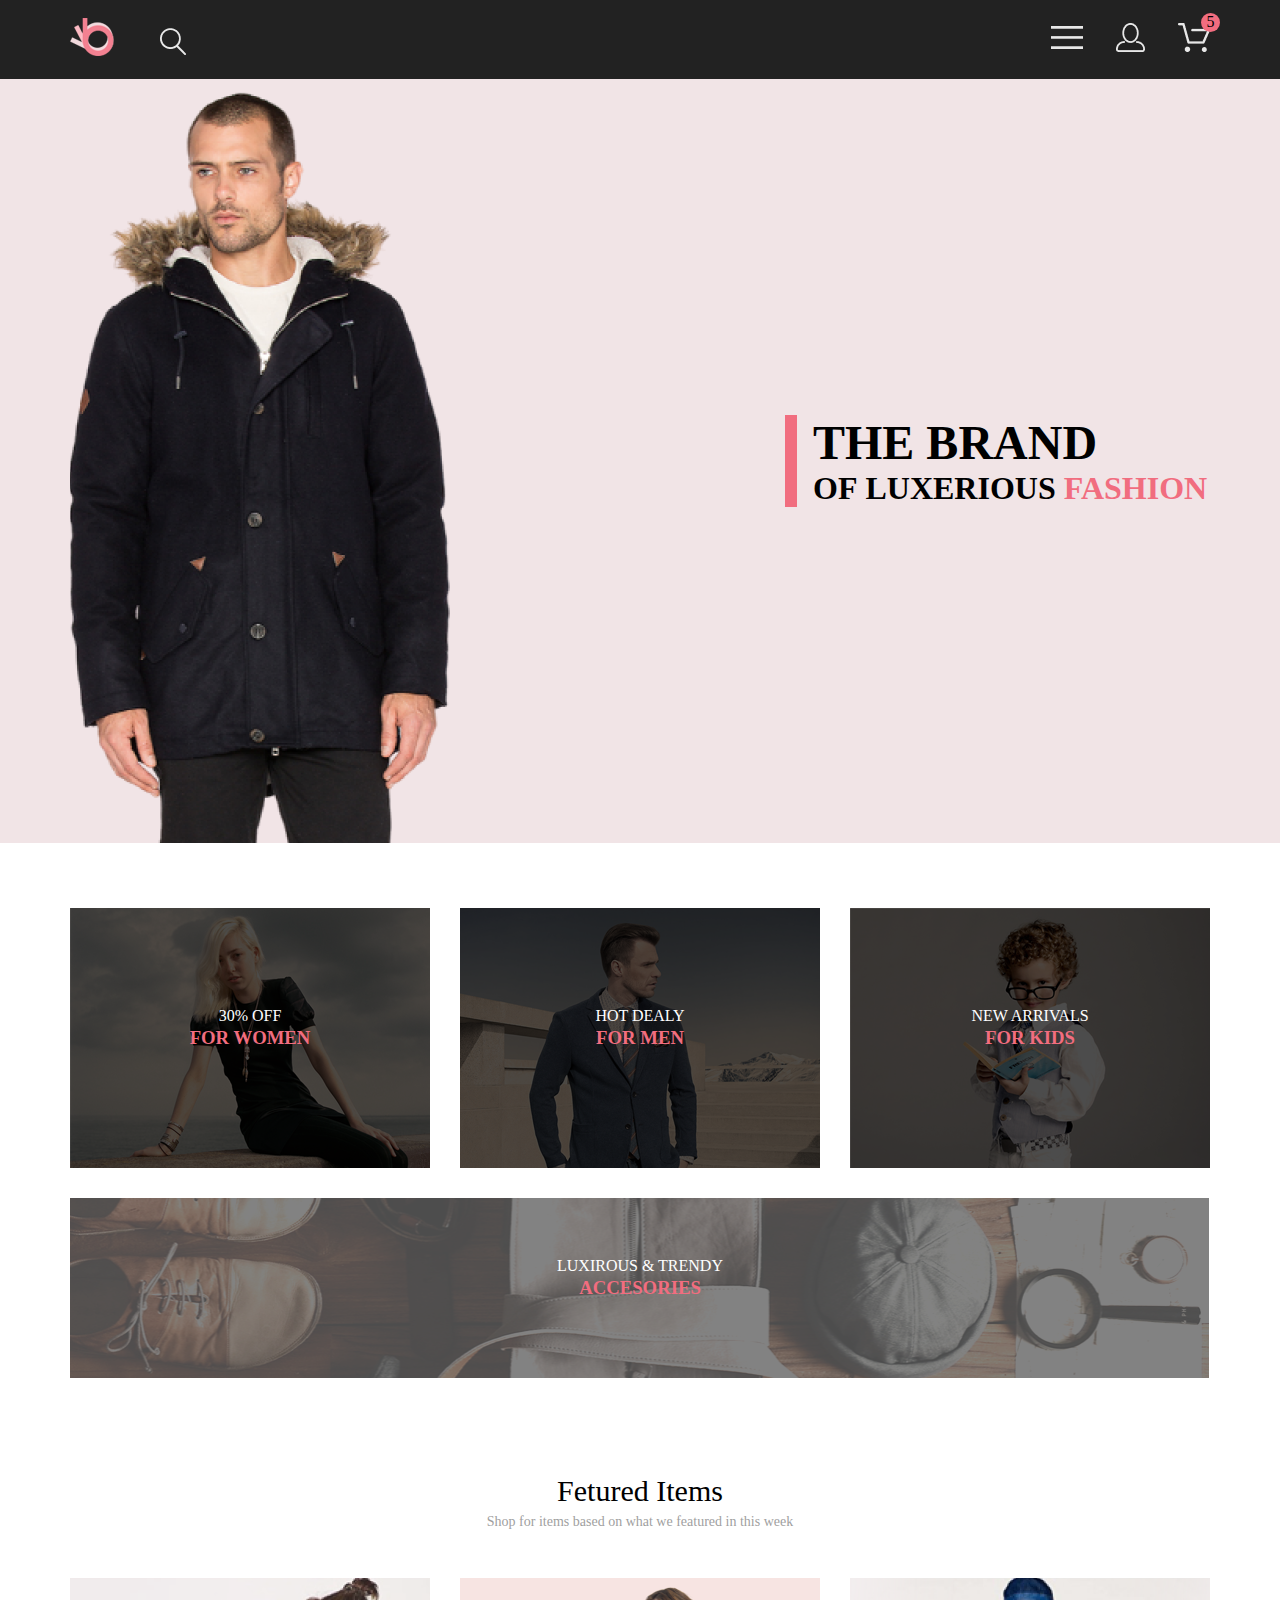
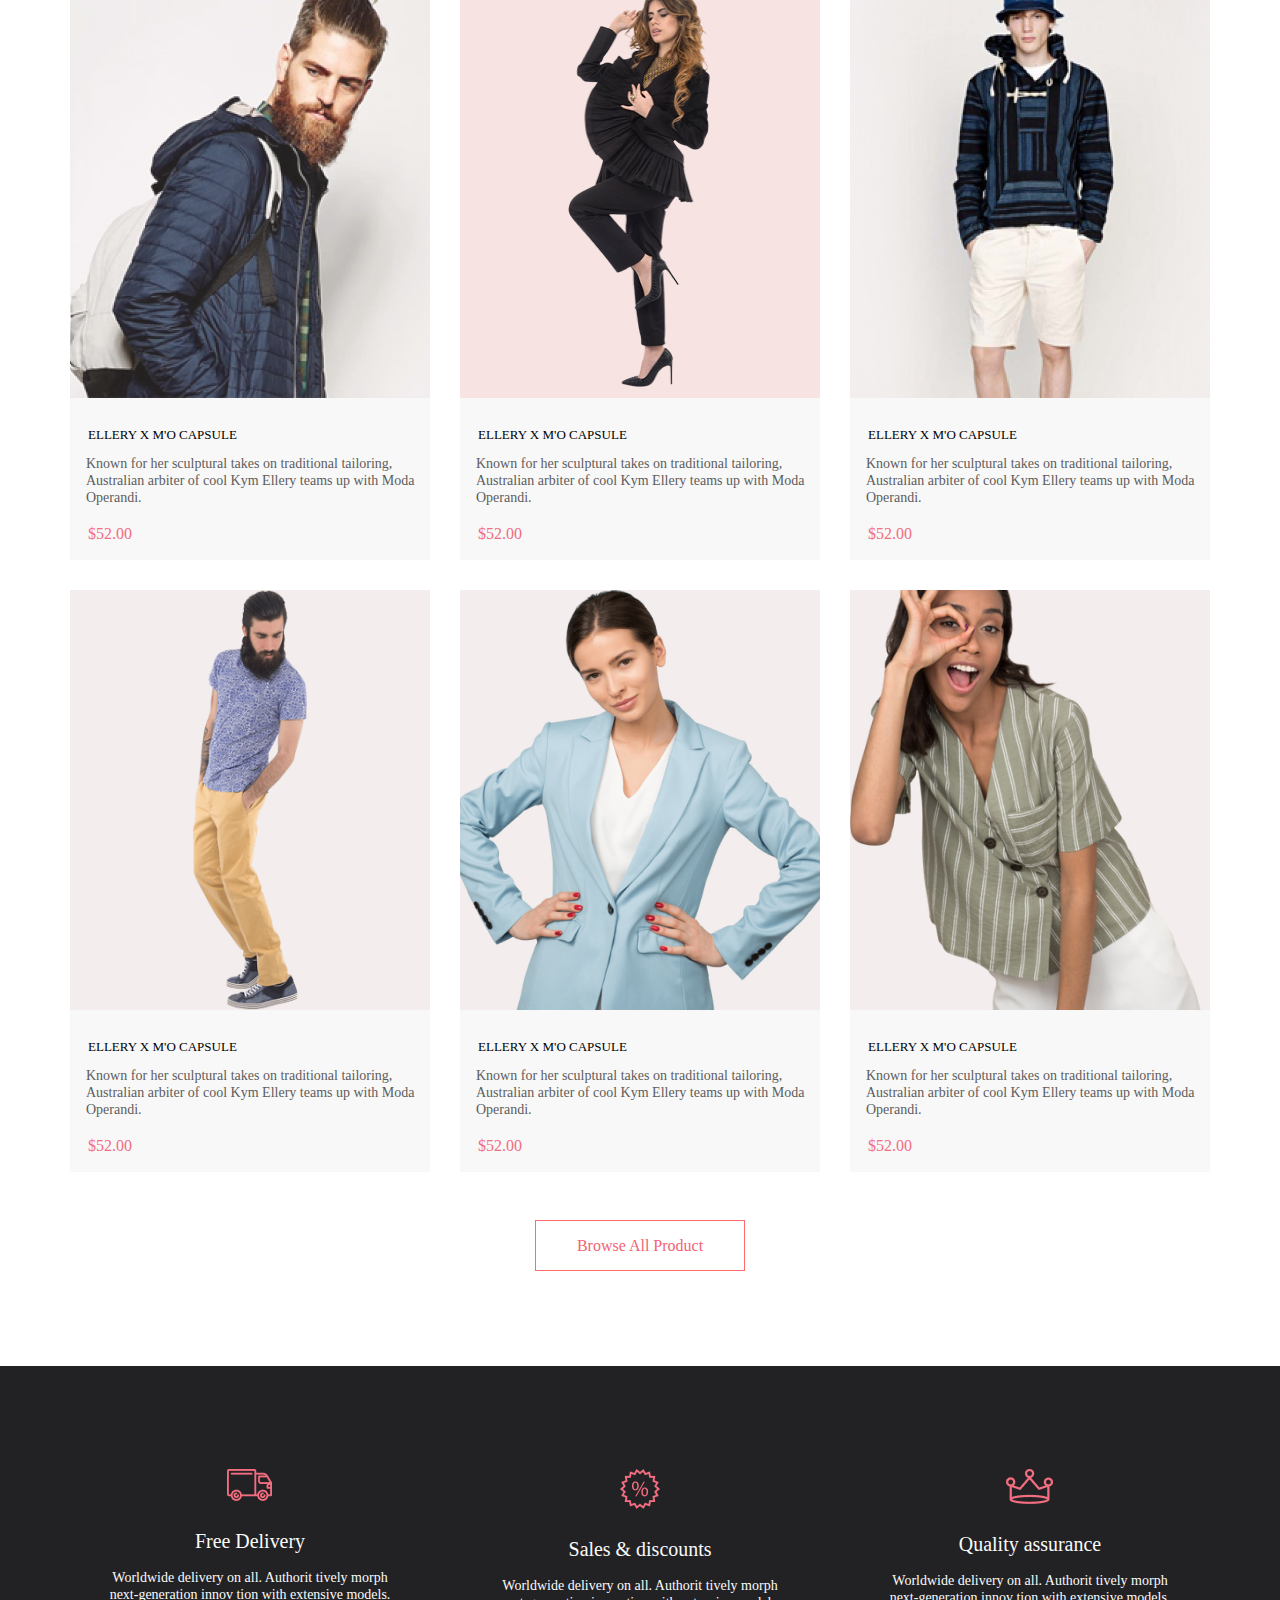
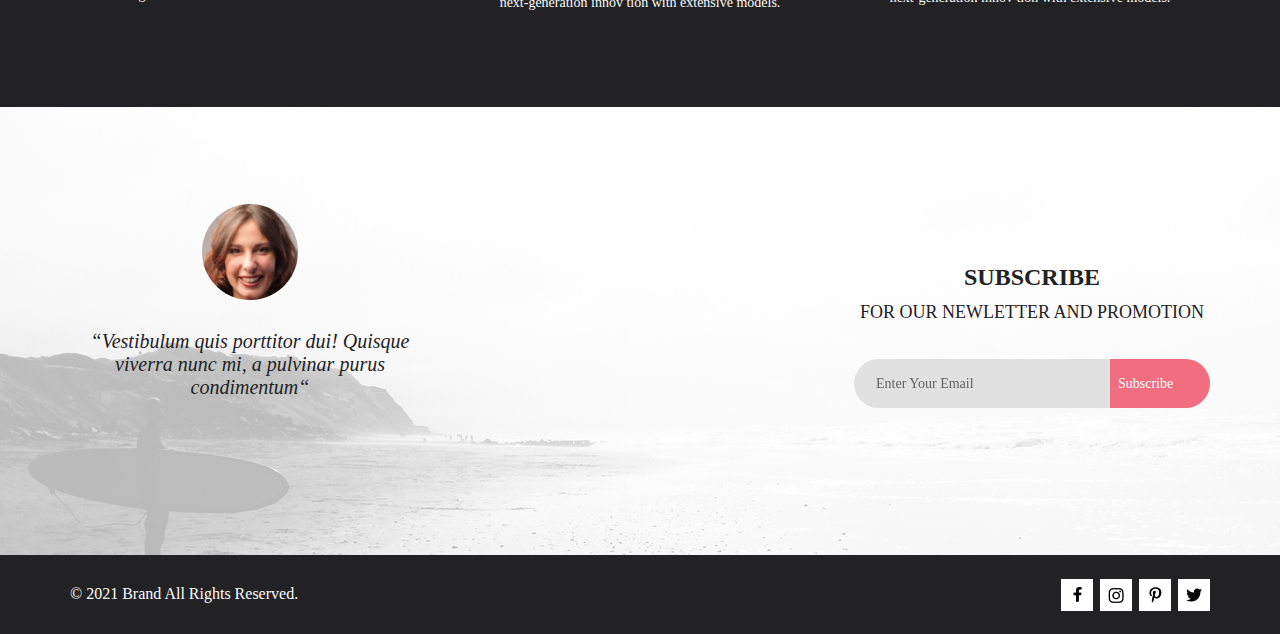
<file: index.html>
<!DOCTYPE html>
<html lang="en">

<head>
    <meta charset="UTF-8">
    <meta http-equiv="X-UA-Compatible" content="IE=edge">
    <meta name="viewport" content="width=device-width, initial-scale=1.0">
    <link rel="stylesheet" href="css/style.css">
    <title>Document</title>
</head>

<body>
    <div class="header">
        <div class="container header__wrap">
            <div class="header__left">
                <a class="header__logo" href="#">
                    <img src="img/logo.png" alt="logo">
                </a>
                <a href="#">
                    <img src="img/find.png" alt="find">
                </a>
            </div>
            <div class="header__right">
                <div class="header__item">
                    <img src="img/menu-header.png" alt="menu">
                </div>
                <div class="header__item">
                    <img src="img/profile.png" alt="profile">
                </div>
                <div class="header__item last__header__item">
                    <img src="img/cart.png" alt="basket">
                    <span class="header__count">5</span>
                </div>
            </div>
        </div>
    </div>
    <div class="intro">
        <div class="container intro__wrap">
            <div class="intro__text">
                <h1><span class="text__1">THE BRAND</span> <span class="text__2">OF&nbsp;LUXERIOUS</span> <span
                        class="text__3">FASHION</span></h1>
            </div>
        </div>
        <div class="test">
            <div class="container test__wrap">
                <div class="test__wrap__top">
                    <div class="test__card1">

                        <img class="card__img" src="img/for-women.png" alt="foto">
                        <p class="test__white">30% OFF</p>
                        <a class="card__link" href="#">
                            <h3>FOR WOMEN</h3>
                        </a>
                    </div>
                    <div class="test__card2">

                        <img class="card__img" src="img/for-men.png" alt="foto">
                        <p class="test__white">HOT DEALY</p>
                        <a class="card__link" href="#">
                            <h3>FOR MEN</h3>
                        </a>
                    </div>
                    <div class="test__card3">
                        <img class="card__img" src="img/for-kids.png" alt="foto">
                        <p class="test__white">NEW ARRIVALS</p>
                        <a class="card__link" href="#">
                            <h3>FOR KIDS</h3>
                        </a>
                    </div>
                </div>


                <div class="test__card4">

                    <img class="card__img" src="img/accesories.png" alt="foto">
                    <p class="test__white">LUXIROUS & TRENDY</p>
                    <a class="card__link" href="#">
                        <h3>ACCESORIES</h3>
                    </a>
                </div>

                <h2 class="next2">Fetured Items</h2>
                <p class="next2__text">Shop for items based on what we featured in this week</p>
                <div class="catalog__preview1">

                    <div class="card__preview">
                        <img src="img/foto11.png" alt="card foto">
                        <a href="#">
                            <h3 class="card__preview__header">ELLERY X M'O CAPSULE</h3>
                        </a>
                        <p class="card__preview__text">Known for her sculptural takes on traditional tailoring,
                            Australian arbiter of cool Kym
                            Ellery teams up with Moda Operandi.</p>
                        <p class="card__preview__cost">$52.00</p>
                    </div>


                    <div class="card__preview">
                        <img src="img/foto12.png" alt="card foto">
                        <a href="#">
                            <h3 class="card__preview__header">ELLERY X M'O CAPSULE</h3>
                        </a>
                        <p class="card__preview__text">Known for her sculptural takes on traditional tailoring,
                            Australian arbiter of cool Kym
                            Ellery teams up with Moda Operandi.</p>
                        <p class="card__preview__cost">$52.00</p>
                    </div>


                    <div class="card__preview">
                        <img src="img/foto13.png" alt="card foto">
                        <a href="#">
                            <h3 class="card__preview__header">ELLERY X M'O CAPSULE</h3>
                        </a>
                        <p class="card__preview__text">Known for her sculptural takes on traditional tailoring,
                            Australian arbiter of cool Kym
                            Ellery teams up with Moda Operandi.</p>
                        <p class="card__preview__cost">$52.00</p>
                    </div>


                </div>
                <div class="catalog__preview2">

                    <div class="card__preview">
                        <img src="img/foto14.png" alt="card foto">
                        <a href="#">
                            <h3 class="card__preview__header">ELLERY X M'O CAPSULE</h3>
                        </a>
                        <p class="card__preview__text">Known for her sculptural takes on traditional tailoring,
                            Australian arbiter of cool Kym
                            Ellery teams up with Moda Operandi.</p>
                        <p class="card__preview__cost">$52.00</p>
                    </div>


                    <div class="card__preview">
                        <img src="img/foto15.png" alt="card foto">
                        <a href="#">
                            <h3 class="card__preview__header">ELLERY X M'O CAPSULE</h3>
                        </a>
                        <p class="card__preview__text">Known for her sculptural takes on traditional tailoring,
                            Australian arbiter of cool Kym
                            Ellery teams up with Moda Operandi.</p>
                        <p class="card__preview__cost">$52.00</p>
                    </div>


                    <div class="card__preview">
                        <img src="img/foto16.png" alt="card foto">
                        <a href="#">
                            <h3 class="card__preview__header">ELLERY X M'O CAPSULE</h3>
                        </a>
                        <p class="card__preview__text">Known for her sculptural takes on traditional tailoring,
                            Australian arbiter of cool Kym
                            Ellery teams up with Moda Operandi.</p>
                        <p class="card__preview__cost">$52.00</p>
                    </div>
                </div>
                <a href="#" class="main_button">Browse All Product</a>
            </div>
        </div>
        <div class="advantages">
            <div class="container advantages__wrap">
                <div class="advantage123">
                    <img src="img/delivery.png" alt="free delivery">
                    <h4 class="advantage__header">Free Delivery</h4>
                    <p class="advantage__text">Worldwide delivery on all. Authorit tively morph next-generation innov
                        tion with extensive
                        models.</p>
                </div>
                <div class="advantage123">
                    <img src="img/sales.png" alt="discounts">
                    <h4 class="advantage__header">Sales & discounts</h4>
                    <p class="advantage__text">Worldwide delivery on all. Authorit tively morph next-generation innov
                        tion with extensive
                        models.</p>
                </div>
                <div class="advantage123">
                    <img src="img/quality.png" alt="best quality">
                    <h4 class="advantage__header">Quality assurance</h4>
                    <p class="advantage__text">Worldwide delivery on all. Authorit tively morph next-generation innov
                        tion with extensive
                        models.</p>
                </div>

            </div>
        </div>
        <div class="subscribe">
            <div class="container subscribe__wrap">
                <div class="subscribe__info">
                    <img src="img/Intersect.png" alt="our foto">
                    <p class="subscribe__text1">“Vestibulum quis porttitor dui! Quisque viverra nunc mi, a pulvinar
                        purus
                        condimentum“</p>
                </div>
                <div class="subscribe__field">
                    <h4 class="subscribe__header">SUBSCRIBE</h4>
                    <p class="subscribe__text2">FOR OUR NEWLETTER AND PROMOTION</p>
                    <div class="field__subscribe">
                        <div class="mail__subscribe">
                            <span class="field__text">Enter Your Email</span>
                        </div>
                        <div class="push__subscribe">
                            <span class="field__push">Subscribe</span>
                        </div>
                    </div>
                </div>
            </div>

        </div>
        <div class="footer">
            <div class="container footer__wrap">
                <div class="footer__left">© 2021 Brand All Rights Reserved.</div>
                <div class="footer__right">
                    <a href="#">
                        <div class="facebook">

                        </div>
                    </a>

                    <a href="#">
                        <div class="insta">

                        </div>
                    </a>
                    <a href="">
                        <div class="pinterest">

                        </div>
                    </a>
                    <a href="">
                        <div class="twitter">

                        </div>
                    </a>
                </div>

            </div>
        </div>
    </div>

</body>

</html>
</file>
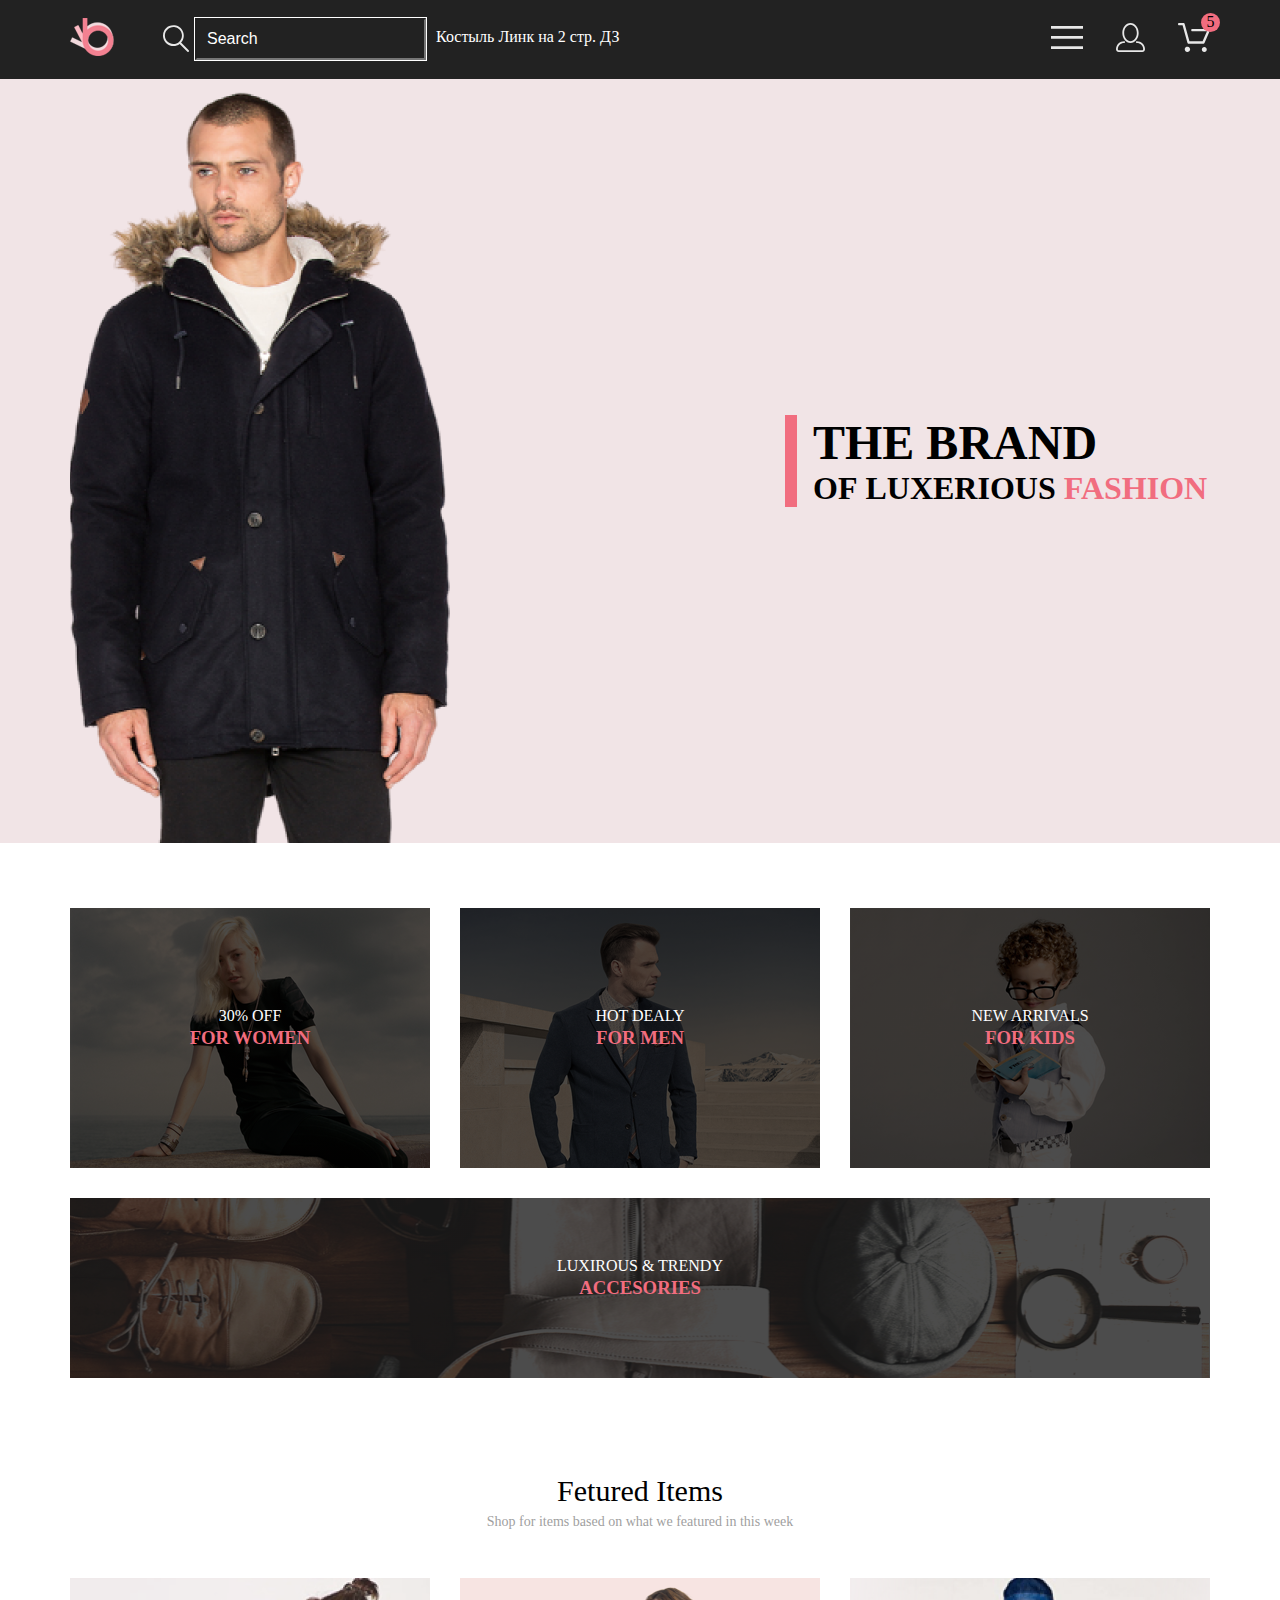
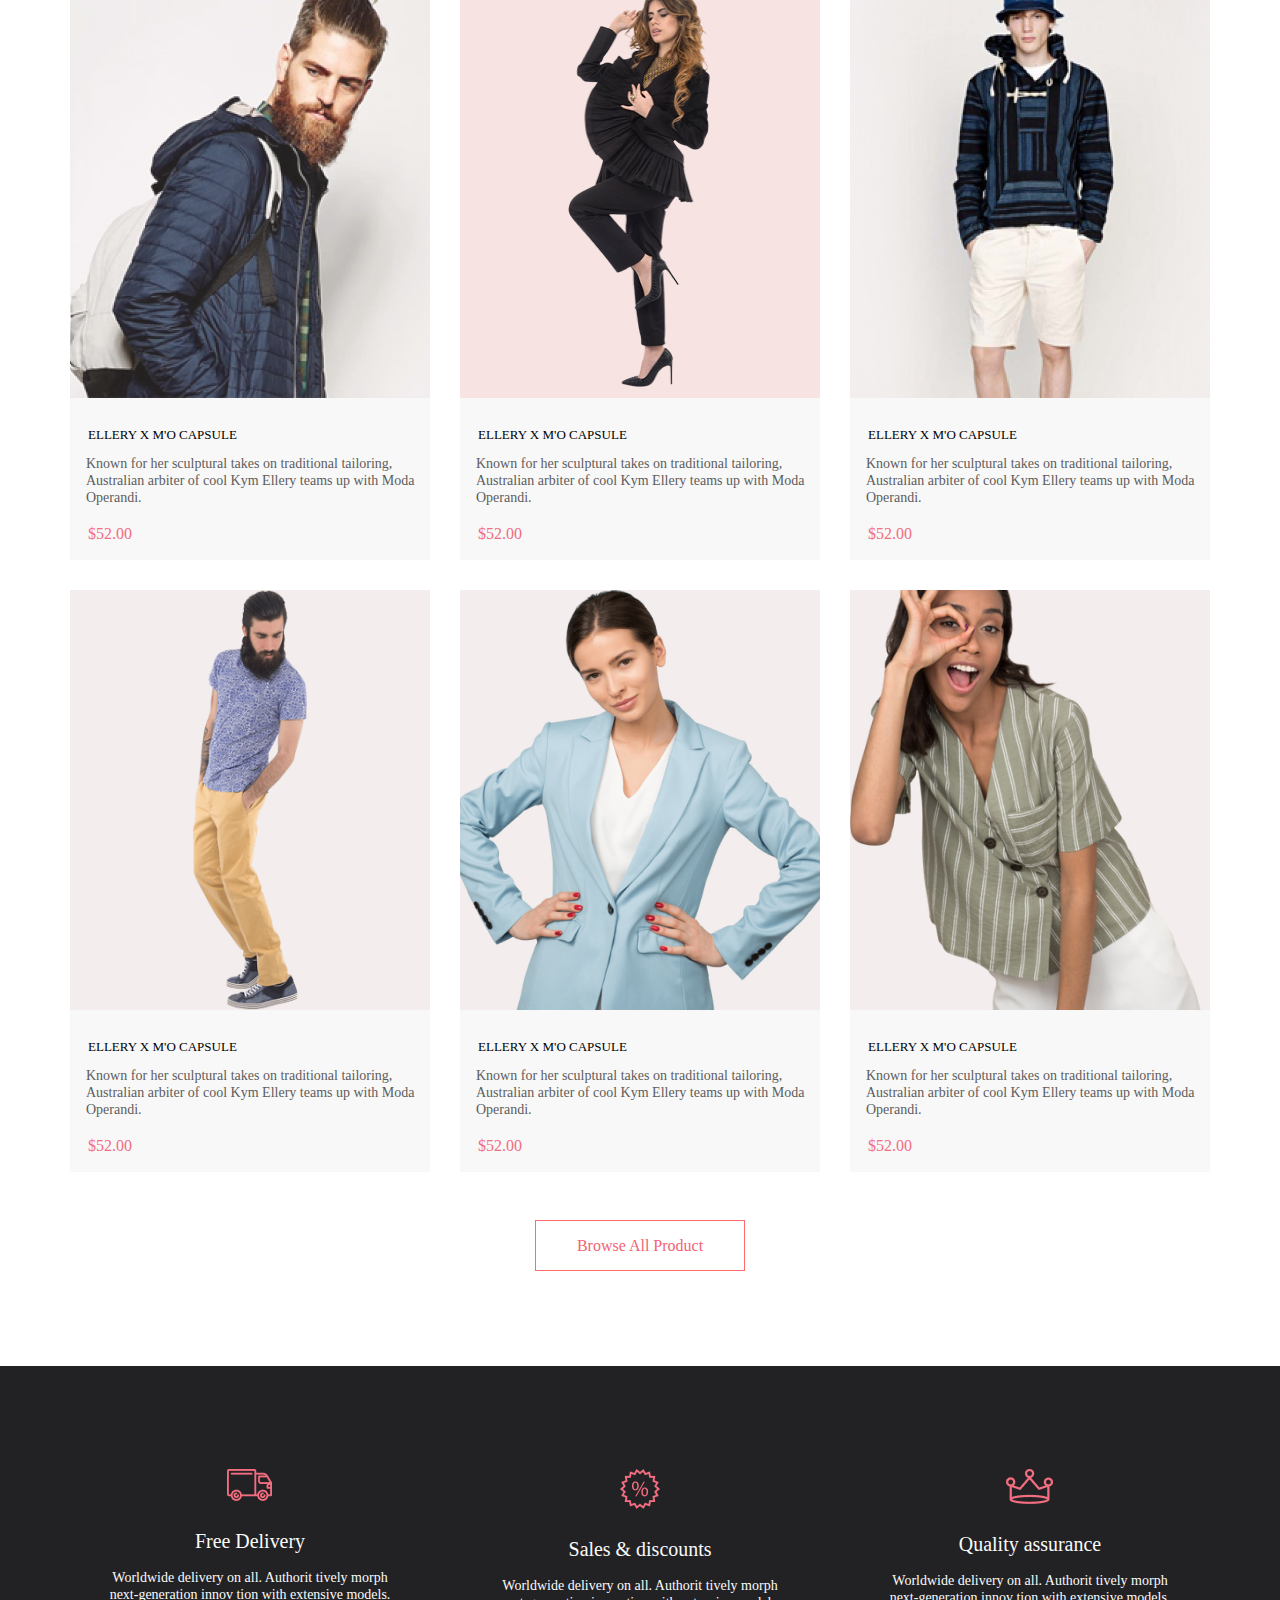
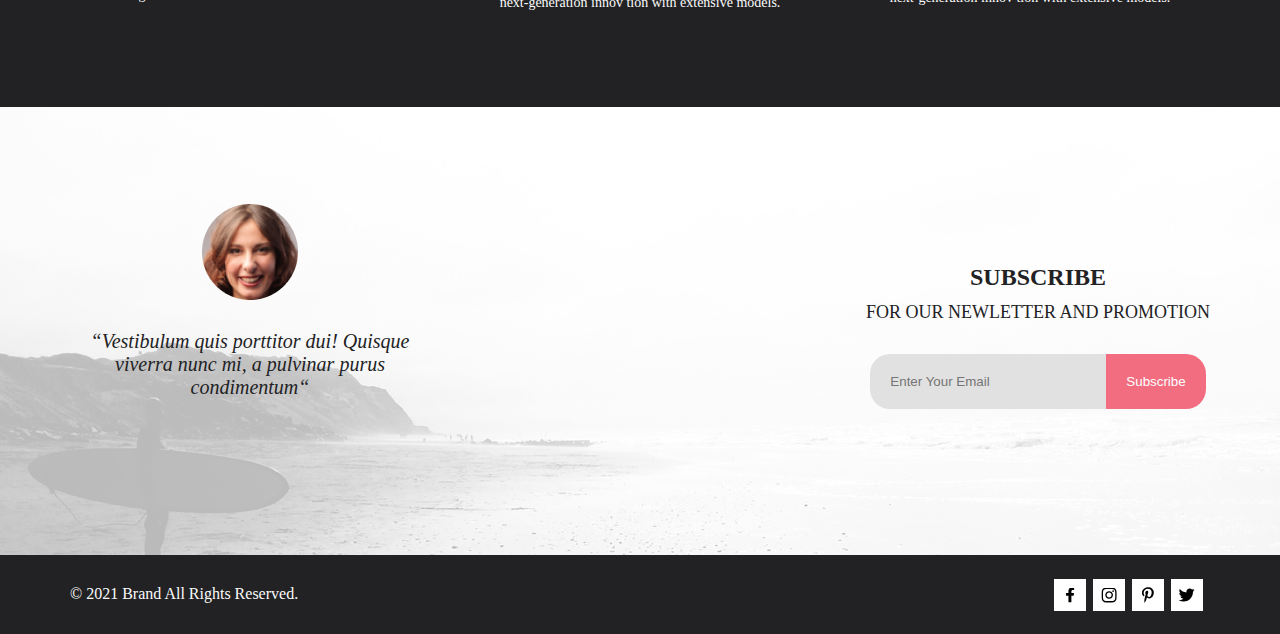
<file: Lesson-2/index.html>
<!DOCTYPE html>
<html lang="en">

<head>
    <meta charset="UTF-8">
    <meta http-equiv="X-UA-Compatible" content="IE=edge">
    <meta name="viewport" content="width=device-width, initial-scale=1.0">
    <link rel="stylesheet" href="css/style.css">
    <title>THE BRAND OF LUXERIOUS FASHION</title>
</head>

<body>
    <header class="header">
        <div class="container header__wrap">
            <div class="header__left">
                <a class="header__logo" href="index.html">
                    <img src="img/logo.png" alt="logo">
                </a>

                <form action="#" class="search">
                    <input type="submit" value="" class="search-btn">
                    <input placeholder="Search" type="search" class="search-field">
                </form>

                <a class="costyl" href="catalog.html" title="MEN / NEW ARRIVALS">Костыль Линк на 2 стр. ДЗ</a>


            </div>
            <div class="header__right">
                <div class="header__item">
                    <img src="img/menu-header.svg" alt="menu">
                </div>
                <div class="header__item">
                    <img src="img/profile.svg" alt="profile">
                </div>
                <div class="header__item last__header__item">
                    <img src="img/cart.svg" alt="basket">
                    <span class="header__count">5</span>
                </div>
            </div>
        </div>
    </header>
    <main class="intro">
        <div class="ground">
            <div class="container intro__wrap">
                <div class="intro__text">
                    <h1><span class="text__1">THE BRAND</span> <span class="text__2">OF&nbsp;LUXERIOUS</span> <span
                            class="text__3">FASHION</span></h1>
                </div>
            </div>
        </div>
        <div class="test">
            <div class="container test__wrap">
                <div class="test__wrap__top">
                    <div class="test__card1">


                        <p class="test__white">30% OFF</p>
                        <a class="card__link" href="#">
                            <h3>FOR WOMEN</h3>
                        </a>
                    </div>
                    <div class="test__card2">


                        <p class="test__white">HOT DEALY</p>
                        <a class="card__link" href="#">
                            <h3>FOR MEN</h3>
                        </a>
                    </div>
                    <div class="test__card3">

                        <p class="test__white">NEW ARRIVALS</p>
                        <a class="card__link" href="#">
                            <h3>FOR KIDS</h3>
                        </a>
                    </div>
                </div>


                <div class="test__card4">


                    <p class="test__white">LUXIROUS & TRENDY</p>
                    <a class="card__link" href="#">
                        <h3>ACCESORIES</h3>
                    </a>
                </div>

                <h2 class="next2">Fetured Items</h2>
                <p class="next2__text">Shop for items based on what we featured in this week</p>
                <div class="catalog__preview1">

                    <article class="card__preview">
                        <img src="img/foto11.png" alt="card foto">
                        <a href="#">
                            <h3 class="card__preview__header">ELLERY X M'O CAPSULE</h3>
                        </a>
                        <p class="card__preview__text">Known for her sculptural takes on traditional tailoring,
                            Australian arbiter of cool Kym
                            Ellery teams up with Moda Operandi.</p>
                        <p class="card__preview__cost">$52.00</p>
                    </article>


                    <article class="card__preview">
                        <img src="img/foto12.png" alt="card foto">
                        <a href="#">
                            <h3 class="card__preview__header">ELLERY X M'O CAPSULE</h3>
                        </a>
                        <p class="card__preview__text">Known for her sculptural takes on traditional tailoring,
                            Australian arbiter of cool Kym
                            Ellery teams up with Moda Operandi.</p>
                        <p class="card__preview__cost">$52.00</p>
                    </article>


                    <article class="card__preview">
                        <img src="img/foto13.png" alt="card foto">
                        <a href="#">
                            <h3 class="card__preview__header">ELLERY X M'O CAPSULE</h3>
                        </a>
                        <p class="card__preview__text">Known for her sculptural takes on traditional tailoring,
                            Australian arbiter of cool Kym
                            Ellery teams up with Moda Operandi.</p>
                        <p class="card__preview__cost">$52.00</p>
                    </article>


                </div>
                <div class="catalog__preview2">

                    <article class="card__preview">
                        <img src="img/foto14.png" alt="card foto">
                        <a href="#">
                            <h3 class="card__preview__header">ELLERY X M'O CAPSULE</h3>
                        </a>
                        <p class="card__preview__text">Known for her sculptural takes on traditional tailoring,
                            Australian arbiter of cool Kym
                            Ellery teams up with Moda Operandi.</p>
                        <p class="card__preview__cost">$52.00</p>
                    </article>


                    <article class="card__preview">
                        <img src="img/foto15.png" alt="card foto">
                        <a href="#">
                            <h3 class="card__preview__header">ELLERY X M'O CAPSULE</h3>
                        </a>
                        <p class="card__preview__text">Known for her sculptural takes on traditional tailoring,
                            Australian arbiter of cool Kym
                            Ellery teams up with Moda Operandi.</p>
                        <p class="card__preview__cost">$52.00</p>
                    </article>


                    <article class="card__preview">
                        <img src="img/foto16.png" alt="card foto">
                        <a href="#">
                            <h3 class="card__preview__header">ELLERY X M'O CAPSULE</h3>
                        </a>
                        <p class="card__preview__text">Known for her sculptural takes on traditional tailoring,
                            Australian arbiter of cool Kym
                            Ellery teams up with Moda Operandi.</p>
                        <p class="card__preview__cost">$52.00</p>
                    </article>
                </div>
                <a href="#" class="main_button">Browse All Product</a>
            </div>
        </div>
        <div class="advantages">
            <div class="container advantages__wrap">
                <div class="advantage123">
                    <img src="img/delivery.png" alt="free delivery">
                    <h4 class="advantage__header">Free Delivery</h4>
                    <p class="advantage__text">Worldwide delivery on all. Authorit tively morph next-generation innov
                        tion with extensive
                        models.</p>
                </div>
                <div class="advantage123">
                    <img src="img/sales.png" alt="discounts">
                    <h4 class="advantage__header">Sales & discounts</h4>
                    <p class="advantage__text">Worldwide delivery on all. Authorit tively morph next-generation innov
                        tion with extensive
                        models.</p>
                </div>
                <div class="advantage123">
                    <img src="img/quality.png" alt="best quality">
                    <h4 class="advantage__header">Quality assurance</h4>
                    <p class="advantage__text">Worldwide delivery on all. Authorit tively morph next-generation innov
                        tion with extensive
                        models.</p>
                </div>

            </div>
        </div>
        <div class="subscribes">
            <div class="container subscribe__wrap">
                <div class="subscribe__info">
                    <img src="img/Intersect.png" alt="our foto">
                    <p class="subscribe__text1">“Vestibulum quis porttitor dui! Quisque viverra nunc mi, a pulvinar
                        purus
                        condimentum“</p>
                </div>
                <div class="subscribe__field">
                    <h4 class="subscribe__header">SUBSCRIBE</h4>
                    <p class="subscribe__text2">FOR OUR NEWLETTER AND PROMOTION</p>
                    <form class="subscribe" action="#">
                        <input class="subscribe-field" type="email" placeholder="Enter Your Email" required>
                        <input class="subscribe-btn" type="submit" value="Subscribe">
                    </form>
                </div>
            </div>

        </div>

    </main>
    <footer class="footer">
        <div class="container footer__wrap">
            <div class="footer__left">© 2021 Brand All Rights Reserved.</div>
            <div class="footer__right">

                <div class="social__box">
                    <a href="#">
                        <svg class="social__icon facebook" width="9" height="15" viewBox="0 0 9 15"
                            xmlns="http://www.w3.org/2000/svg">
                            <path
                                d="M8.08836 8.28L8.50686 5.61602H5.89022V3.88729C5.89022 3.15847 6.25574 2.44806 7.42765 2.44806H8.61722V0.179975C8.61722 0.179975 7.53772 0 6.50561 0C4.35073 0 2.9422 1.27593 2.9422 3.5857V5.61602H0.546875V8.28H2.9422V14.72H5.89022V8.28H8.08836Z" />
                        </svg>
                    </a>

                </div>





                <div class="social__box">
                    <a href="#">
                        <svg class="social__icon insta" width="16" height="15" viewBox="0 0 16 15"
                            xmlns="http://www.w3.org/2000/svg">
                            <path
                                d="M8.13897 3.68159C6.02383 3.68159 4.31774 5.38491 4.31774 7.49663C4.31774 9.60835 6.02383 11.3117 8.13897 11.3117C10.2541 11.3117 11.9602 9.60835 11.9602 7.49663C11.9602 5.38491 10.2541 3.68159 8.13897 3.68159ZM8.13897 9.9769C6.77211 9.9769 5.65467 8.8646 5.65467 7.49663C5.65467 6.12866 6.76878 5.01636 8.13897 5.01636C9.50915 5.01636 10.6233 6.12866 10.6233 7.49663C10.6233 8.8646 9.50583 9.9769 8.13897 9.9769ZM13.0078 3.52554C13.0078 4.02026 12.6087 4.41538 12.1165 4.41538C11.621 4.41538 11.2252 4.01694 11.2252 3.52554C11.2252 3.03413 11.6243 2.63569 12.1165 2.63569C12.6087 2.63569 13.0078 3.03413 13.0078 3.52554ZM15.5386 4.42866C15.4821 3.23667 15.2094 2.18081 14.3347 1.31089C13.4634 0.440967 12.4058 0.168701 11.2119 0.108936C9.9814 0.039209 6.29321 0.039209 5.0627 0.108936C3.8721 0.165381 2.81453 0.437646 1.93987 1.30757C1.06522 2.17749 0.795836 3.23335 0.735973 4.42534C0.666134 5.65386 0.666134 9.33608 0.735973 10.5646C0.79251 11.7566 1.06522 12.8124 1.93987 13.6824C2.81453 14.5523 3.86878 14.8246 5.0627 14.8843C6.29321 14.9541 9.9814 14.9541 11.2119 14.8843C12.4058 14.8279 13.4634 14.5556 14.3347 13.6824C15.2061 12.8124 15.4788 11.7566 15.5386 10.5646C15.6085 9.33608 15.6085 5.65718 15.5386 4.42866ZM13.949 11.8828C13.6895 12.5335 13.1874 13.0349 12.5322 13.2972C11.5511 13.6857 9.22314 13.596 8.13897 13.596C7.05479 13.596 4.72348 13.6824 3.74573 13.2972C3.09389 13.0382 2.59171 12.5369 2.32898 11.8828C1.93987 10.9033 2.02967 8.57905 2.02967 7.49663C2.02967 6.41421 1.9432 4.08667 2.32898 3.1105C2.58838 2.45972 3.09056 1.95835 3.74573 1.69604C4.7268 1.30757 7.05479 1.39722 8.13897 1.39722C9.22314 1.39722 11.5545 1.31089 12.5322 1.69604C13.184 1.95503 13.6862 2.4564 13.949 3.1105C14.3381 4.08999 14.2483 6.41421 14.2483 7.49663C14.2483 8.57905 14.3381 10.9066 13.949 11.8828Z" />
                        </svg>
                    </a>

                </div>



                <div class="social__box">
                    <a href="#">
                        <svg class="social__icon priterest" width="13" height="16" viewBox="0 0 13 16"
                            xmlns="http://www.w3.org/2000/svg">
                            <path
                                d="M6.74032 0.203125C3.55564 0.203125 0.408203 2.34063 0.408203 5.8C0.408203 8 1.63738 9.25 2.38233 9.25C2.68963 9.25 2.86655 8.3875 2.86655 8.14375C2.86655 7.85313 2.13091 7.23438 2.13091 6.025C2.13091 3.5125 4.03055 1.73125 6.4889 1.73125C8.60271 1.73125 10.1671 2.94062 10.1671 5.1625C10.1671 6.82187 9.50597 9.93437 7.36422 9.93437C6.59133 9.93437 5.93018 9.37187 5.93018 8.56563C5.93018 7.38438 6.74963 6.24062 6.74963 5.02187C6.74963 2.95312 3.835 3.32812 3.835 5.82812C3.835 6.35313 3.90018 6.93437 4.13298 7.4125C3.70463 9.26875 2.82931 12.0344 2.82931 13.9469C2.82931 14.5375 2.91311 15.1188 2.96899 15.7094C3.07452 15.8281 3.02175 15.8156 3.18316 15.7563C4.74757 13.6 4.69169 13.1781 5.3994 10.3562C5.78119 11.0875 6.76826 11.4812 7.55046 11.4812C10.8469 11.4812 12.3275 8.24688 12.3275 5.33125C12.3275 2.22813 9.66427 0.203125 6.74032 0.203125Z" />
                        </svg>
                    </a>

                </div>



                <div class="social__box">
                    <a href="#">
                        <svg class="social__icon twitter" width="17" height="14" viewBox="0 0 17 14"
                            xmlns="http://www.w3.org/2000/svg">
                            <path
                                d="M14.417 3.74052C14.427 3.88264 14.427 4.0248 14.427 4.16692C14.427 8.50192 11.1498 13.4969 5.15986 13.4969C3.31448 13.4969 1.60022 12.9588 0.158203 12.0248C0.420396 12.0552 0.67247 12.0654 0.944752 12.0654C2.46741 12.0654 3.8691 11.5476 4.98843 10.6644C3.5565 10.6339 2.3565 9.68977 1.94305 8.39027C2.14475 8.4207 2.34642 8.44102 2.5582 8.44102C2.85063 8.44102 3.14308 8.40039 3.41533 8.32936C1.92291 8.02477 0.803551 6.70498 0.803551 5.11108V5.07048C1.23715 5.31414 1.74139 5.46642 2.2758 5.4867C1.39849 4.89786 0.823727 3.8928 0.823727 2.75573C0.823727 2.14661 0.985041 1.58823 1.26741 1.10092C2.87077 3.09077 5.28086 4.39023 7.98334 4.53239C7.93293 4.28873 7.90266 4.03495 7.90266 3.78114C7.90266 1.97402 9.35477 0.501953 11.1598 0.501953C12.0976 0.501953 12.9446 0.897891 13.5396 1.53748C14.2757 1.39536 14.9816 1.12123 15.6068 0.745609C15.3648 1.50705 14.8505 2.14664 14.1749 2.5527C14.8304 2.48167 15.4657 2.29889 16.0505 2.04511C15.6069 2.69483 15.0522 3.27348 14.417 3.74052Z" />
                        </svg>
                    </a>

                </div>


            </div>

        </div>
    </footer>
</body>

</html>
</file>
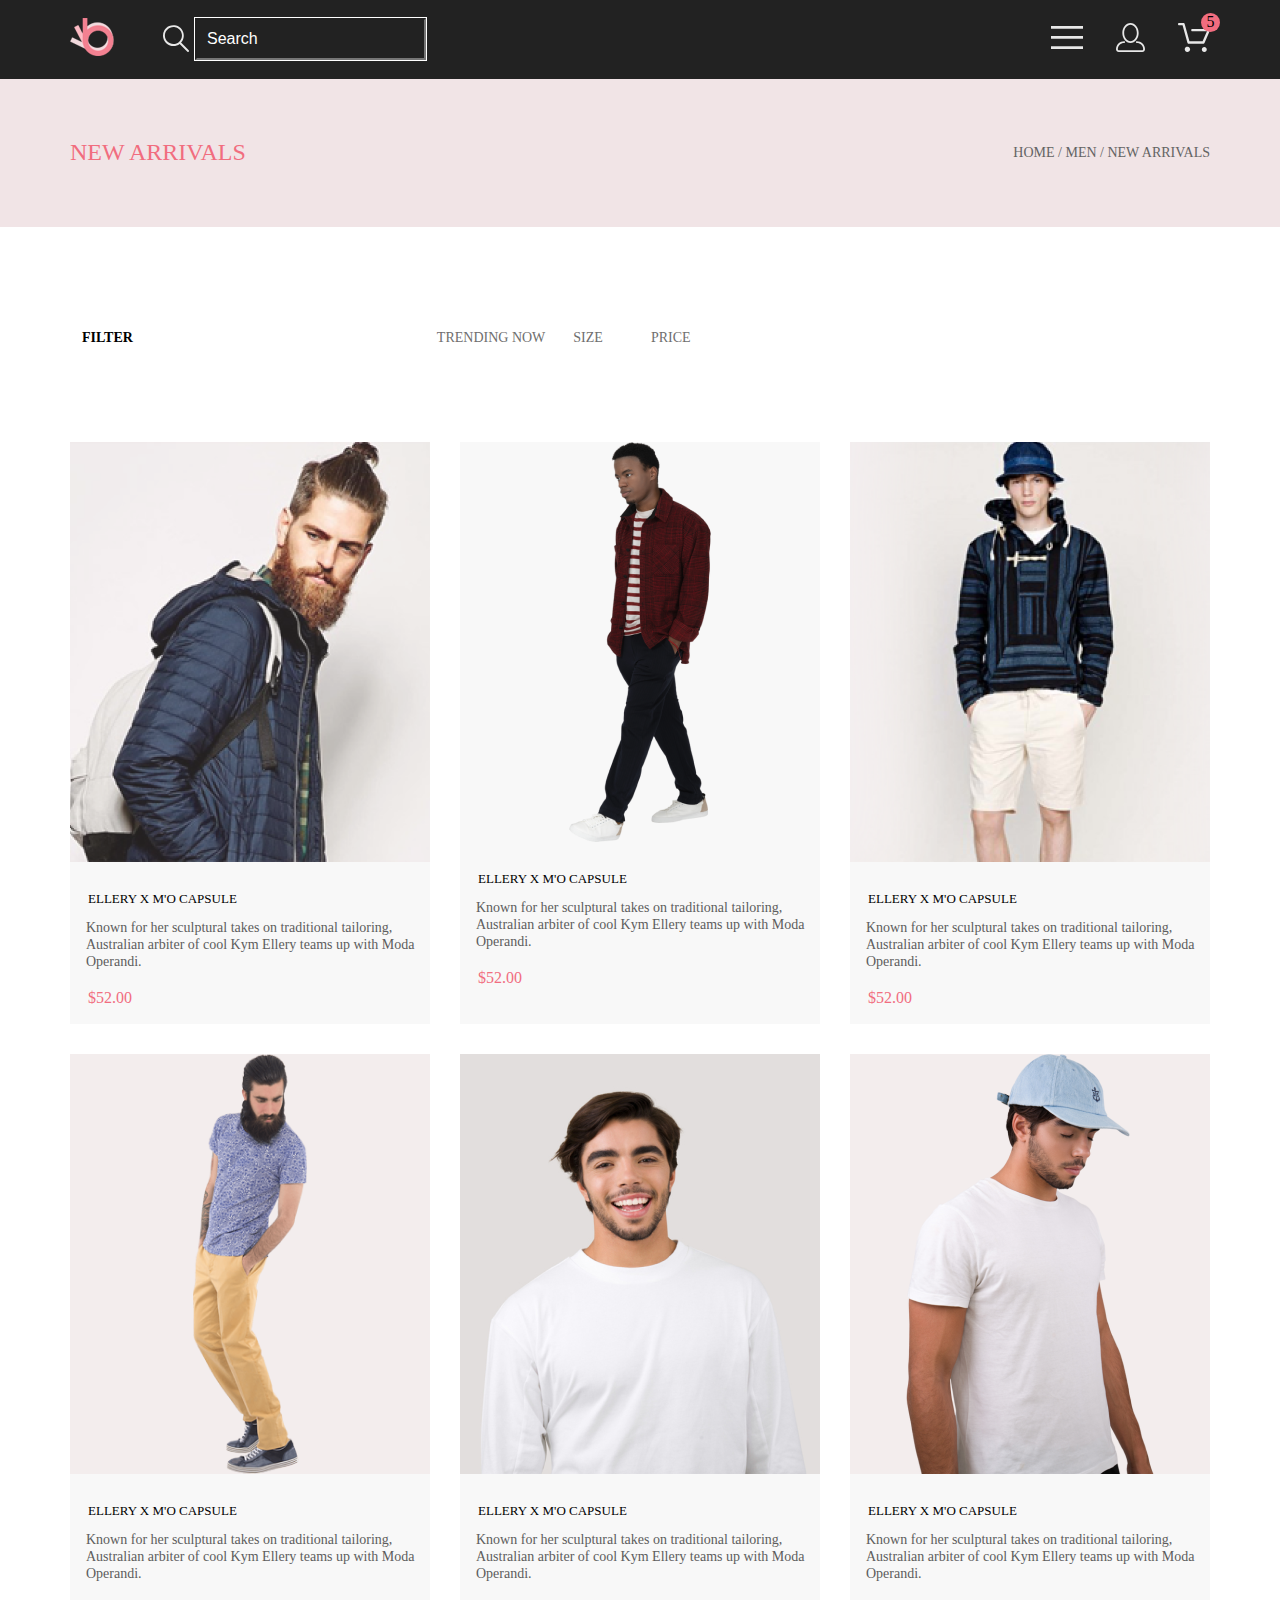
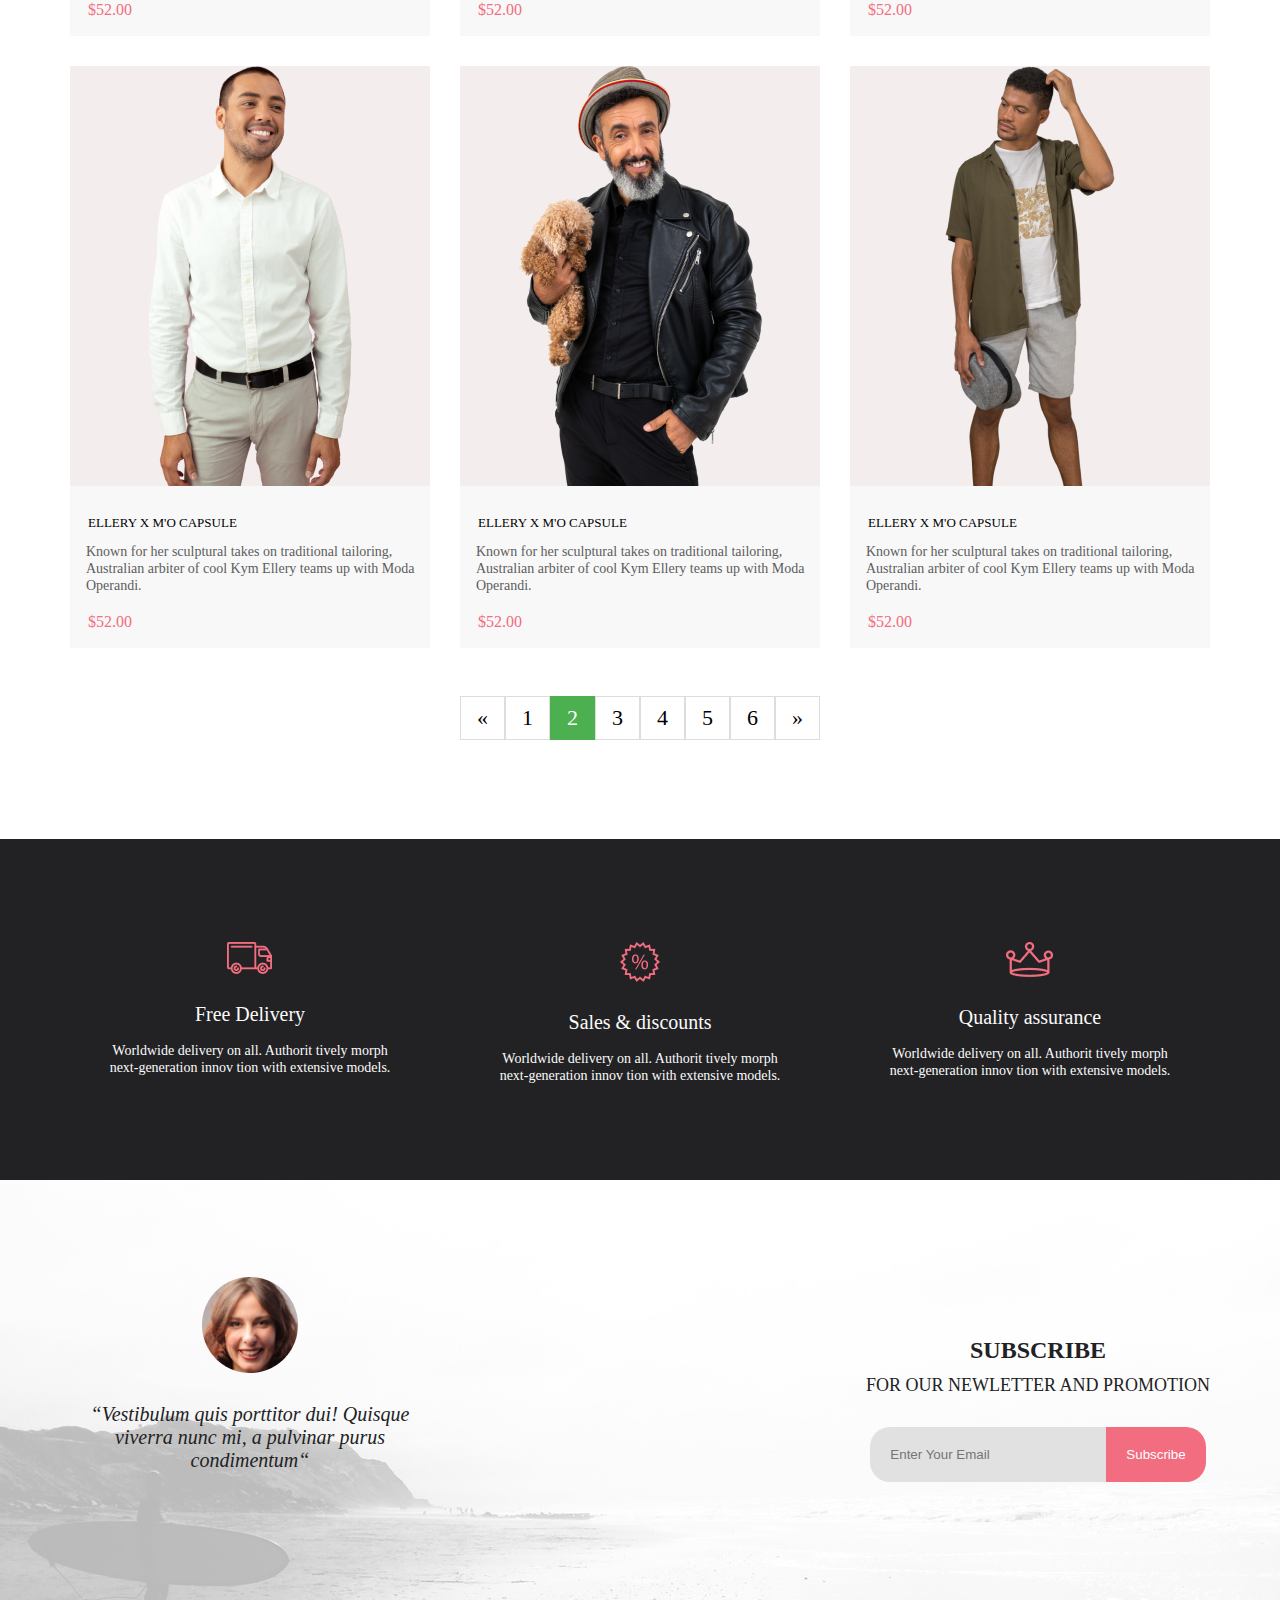
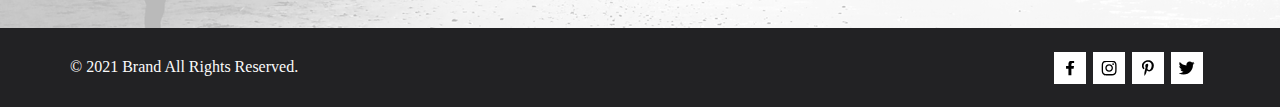
<file: Lesson-2/catalog.html>
<!DOCTYPE html>
<html lang="en">

<head>
    <meta charset="UTF-8">
    <meta http-equiv="X-UA-Compatible" content="IE=edge">
    <meta name="viewport" content="width=device-width, initial-scale=1.0">
    <link rel="stylesheet" href="css/style.css">
    <title>Our Catalog</title>
</head>

<body>
    <header class="header">
        <div class="container header__wrap">
            <div class="header__left">
                <a class="header__logo" href="index.html">
                    <img src="img/logo.png" alt="logo">
                </a>
                <form action="#" class="search">
                    <input type="submit" value="" class="search-btn">
                    <input placeholder="Search" type="search" class="search-field">
                </form>
            </div>
            <div class="header__right">
                <div class="header__item">
                    <img src="img/menu-header.svg" alt="menu">
                </div>
                <div class="header__item">
                    <img src="img/profile.svg" alt="profile">
                </div>
                <div class="header__item last__header__item">
                    <img src="img/cart.svg" alt="basket">
                    <span class="header__count">5</span>
                </div>
            </div>
        </div>
    </header>
    <main class="intro">
        <div class="breadcrumbs">
            <div class="container breadcrumbs">
                <span class="breadcrumbs1">NEW ARRIVALS</span>
                <span class="breadcrumbs2">HOME / MEN / NEW ARRIVALS</span>
            </div>
        </div>

        <div class="filter">
            <div class="container filter">
                <div class="filter1">
                    FILTER
                </div>
                <div class="filter2">
                    <div class="filter21">
                        TRENDING NOW
                    </div>
                    <div class="filter22">
                        SIZE
                    </div>
                    <div class="filter23">
                        PRICE
                    </div>
                </div>
            </div>

        </div>

        <div class="ourgoods">
            <div class="container ourgoods">
                <div class="catalog__preview1">

                    <article class="card__preview">
                        <img src="img/catalogfoto1.png" alt="card foto">
                        <a href="#">
                            <h3 class="card__preview__header">ELLERY X M'O CAPSULE</h3>
                        </a>
                        <p class="card__preview__text">Known for her sculptural takes on traditional tailoring,
                            Australian arbiter of cool Kym
                            Ellery teams up with Moda Operandi.</p>
                        <p class="card__preview__cost">$52.00</p>
                    </article>


                    <article class="card__preview">
                        <center><img src="img/catalogfoto2.png" alt="card foto"></center>
                        <a href="#">
                            <h3 class="card__preview__header">ELLERY X M'O CAPSULE</h3>
                        </a>
                        <p class="card__preview__text">Known for her sculptural takes on traditional tailoring,
                            Australian arbiter of cool Kym
                            Ellery teams up with Moda Operandi.</p>
                        <p class="card__preview__cost">$52.00</p>
                    </article>


                    <article class="card__preview">
                        <img src="img/catalogfoto3.png" alt="card foto">
                        <a href="#">
                            <h3 class="card__preview__header">ELLERY X M'O CAPSULE</h3>
                        </a>
                        <p class="card__preview__text">Known for her sculptural takes on traditional tailoring,
                            Australian arbiter of cool Kym
                            Ellery teams up with Moda Operandi.</p>
                        <p class="card__preview__cost">$52.00</p>
                    </article>


                </div>
                <div class="catalog__preview1">

                    <article class="card__preview">
                        <img src="img/catalogfoto4.png" alt="card foto">
                        <a href="#">
                            <h3 class="card__preview__header">ELLERY X M'O CAPSULE</h3>
                        </a>
                        <p class="card__preview__text">Known for her sculptural takes on traditional tailoring,
                            Australian arbiter of cool Kym
                            Ellery teams up with Moda Operandi.</p>
                        <p class="card__preview__cost">$52.00</p>
                    </article>


                    <article class="card__preview">
                        <img src="img/catalogfoto5.png" alt="card foto">
                        <a href="#">
                            <h3 class="card__preview__header">ELLERY X M'O CAPSULE</h3>
                        </a>
                        <p class="card__preview__text">Known for her sculptural takes on traditional tailoring,
                            Australian arbiter of cool Kym
                            Ellery teams up with Moda Operandi.</p>
                        <p class="card__preview__cost">$52.00</p>
                    </article>


                    <article class="card__preview">
                        <img src="img/catalogfoto6.png" alt="card foto">
                        <a href="#">
                            <h3 class="card__preview__header">ELLERY X M'O CAPSULE</h3>
                        </a>
                        <p class="card__preview__text">Known for her sculptural takes on traditional tailoring,
                            Australian arbiter of cool Kym
                            Ellery teams up with Moda Operandi.</p>
                        <p class="card__preview__cost">$52.00</p>
                    </article>


                </div>
                <div class="catalog__preview1">

                    <article class="card__preview">
                        <img src="img/catalogfoto7.png" alt="card foto">
                        <a href="#">
                            <h3 class="card__preview__header">ELLERY X M'O CAPSULE</h3>
                        </a>
                        <p class="card__preview__text">Known for her sculptural takes on traditional tailoring,
                            Australian arbiter of cool Kym
                            Ellery teams up with Moda Operandi.</p>
                        <p class="card__preview__cost">$52.00</p>
                    </article>


                    <article class="card__preview">
                        <img src="img/catalogfoto8.png" alt="card foto">
                        <a href="#">
                            <h3 class="card__preview__header">ELLERY X M'O CAPSULE</h3>
                        </a>
                        <p class="card__preview__text">Known for her sculptural takes on traditional tailoring,
                            Australian arbiter of cool Kym
                            Ellery teams up with Moda Operandi.</p>
                        <p class="card__preview__cost">$52.00</p>
                    </article>


                    <article class="card__preview">
                        <img src="img/catalogfoto9.png" alt="card foto">
                        <a href="#">
                            <h3 class="card__preview__header">ELLERY X M'O CAPSULE</h3>
                        </a>
                        <p class="card__preview__text">Known for her sculptural takes on traditional tailoring,
                            Australian arbiter of cool Kym
                            Ellery teams up with Moda Operandi.</p>
                        <p class="card__preview__cost">$52.00</p>
                    </article>


                </div>
            </div>

        </div>

        <div class="pages">
            <div class="container pages">
                <center>
                    <div class="pagination">
                        <a href="#">«</a>
                        <a href="#">1</a>
                        <a href="#" class="active">2</a>
                        <a href="#">3</a>
                        <a href="#">4</a>
                        <a href="#">5</a>
                        <a href="#">6</a>
                        <a href="#">»</a>
                    </div>
                </center>
            </div>
        </div>

        <div class="advantages">
            <div class="container advantages__wrap">
                <div class="advantage123">
                    <img src="img/delivery.png" alt="free delivery">
                    <h4 class="advantage__header">Free Delivery</h4>
                    <p class="advantage__text">Worldwide delivery on all. Authorit tively morph next-generation innov
                        tion with extensive
                        models.</p>
                </div>
                <div class="advantage123">
                    <img src="img/sales.png" alt="discounts">
                    <h4 class="advantage__header">Sales & discounts</h4>
                    <p class="advantage__text">Worldwide delivery on all. Authorit tively morph next-generation innov
                        tion with extensive
                        models.</p>
                </div>
                <div class="advantage123">
                    <img src="img/quality.png" alt="best quality">
                    <h4 class="advantage__header">Quality assurance</h4>
                    <p class="advantage__text">Worldwide delivery on all. Authorit tively morph next-generation innov
                        tion with extensive
                        models.</p>
                </div>

            </div>
        </div>
        <div class="subscribes">
            <div class="container subscribe__wrap">
                <div class="subscribe__info">
                    <img src="img/Intersect.png" alt="our foto">
                    <p class="subscribe__text1">“Vestibulum quis porttitor dui! Quisque viverra nunc mi, a pulvinar
                        purus
                        condimentum“</p>
                </div>
                <div class="subscribe__field">
                    <h4 class="subscribe__header">SUBSCRIBE</h4>
                    <p class="subscribe__text2">FOR OUR NEWLETTER AND PROMOTION</p>
                    <form class="subscribe" action="#">
                        <input class="subscribe-field" type="email" placeholder="Enter Your Email" required>
                        <input class="subscribe-btn" type="submit" value="Subscribe">
                    </form>
                </div>
            </div>

        </div>

    </main>
    <footer class="footer">
        <div class="container footer__wrap">
            <div class="footer__left">© 2021 Brand All Rights Reserved.</div>
            <div class="footer__right">

                <div class="social__box">
                    <a href="#">
                        <svg class="social__icon facebook" width="9" height="15" viewBox="0 0 9 15"
                            xmlns="http://www.w3.org/2000/svg">
                            <path
                                d="M8.08836 8.28L8.50686 5.61602H5.89022V3.88729C5.89022 3.15847 6.25574 2.44806 7.42765 2.44806H8.61722V0.179975C8.61722 0.179975 7.53772 0 6.50561 0C4.35073 0 2.9422 1.27593 2.9422 3.5857V5.61602H0.546875V8.28H2.9422V14.72H5.89022V8.28H8.08836Z" />
                        </svg>
                    </a>

                </div>





                <div class="social__box">
                    <a href="#">
                        <svg class="social__icon insta" width="16" height="15" viewBox="0 0 16 15"
                            xmlns="http://www.w3.org/2000/svg">
                            <path
                                d="M8.13897 3.68159C6.02383 3.68159 4.31774 5.38491 4.31774 7.49663C4.31774 9.60835 6.02383 11.3117 8.13897 11.3117C10.2541 11.3117 11.9602 9.60835 11.9602 7.49663C11.9602 5.38491 10.2541 3.68159 8.13897 3.68159ZM8.13897 9.9769C6.77211 9.9769 5.65467 8.8646 5.65467 7.49663C5.65467 6.12866 6.76878 5.01636 8.13897 5.01636C9.50915 5.01636 10.6233 6.12866 10.6233 7.49663C10.6233 8.8646 9.50583 9.9769 8.13897 9.9769ZM13.0078 3.52554C13.0078 4.02026 12.6087 4.41538 12.1165 4.41538C11.621 4.41538 11.2252 4.01694 11.2252 3.52554C11.2252 3.03413 11.6243 2.63569 12.1165 2.63569C12.6087 2.63569 13.0078 3.03413 13.0078 3.52554ZM15.5386 4.42866C15.4821 3.23667 15.2094 2.18081 14.3347 1.31089C13.4634 0.440967 12.4058 0.168701 11.2119 0.108936C9.9814 0.039209 6.29321 0.039209 5.0627 0.108936C3.8721 0.165381 2.81453 0.437646 1.93987 1.30757C1.06522 2.17749 0.795836 3.23335 0.735973 4.42534C0.666134 5.65386 0.666134 9.33608 0.735973 10.5646C0.79251 11.7566 1.06522 12.8124 1.93987 13.6824C2.81453 14.5523 3.86878 14.8246 5.0627 14.8843C6.29321 14.9541 9.9814 14.9541 11.2119 14.8843C12.4058 14.8279 13.4634 14.5556 14.3347 13.6824C15.2061 12.8124 15.4788 11.7566 15.5386 10.5646C15.6085 9.33608 15.6085 5.65718 15.5386 4.42866ZM13.949 11.8828C13.6895 12.5335 13.1874 13.0349 12.5322 13.2972C11.5511 13.6857 9.22314 13.596 8.13897 13.596C7.05479 13.596 4.72348 13.6824 3.74573 13.2972C3.09389 13.0382 2.59171 12.5369 2.32898 11.8828C1.93987 10.9033 2.02967 8.57905 2.02967 7.49663C2.02967 6.41421 1.9432 4.08667 2.32898 3.1105C2.58838 2.45972 3.09056 1.95835 3.74573 1.69604C4.7268 1.30757 7.05479 1.39722 8.13897 1.39722C9.22314 1.39722 11.5545 1.31089 12.5322 1.69604C13.184 1.95503 13.6862 2.4564 13.949 3.1105C14.3381 4.08999 14.2483 6.41421 14.2483 7.49663C14.2483 8.57905 14.3381 10.9066 13.949 11.8828Z" />
                        </svg>
                    </a>

                </div>



                <div class="social__box">
                    <a href="#">
                        <svg class="social__icon priterest" width="13" height="16" viewBox="0 0 13 16"
                            xmlns="http://www.w3.org/2000/svg">
                            <path
                                d="M6.74032 0.203125C3.55564 0.203125 0.408203 2.34063 0.408203 5.8C0.408203 8 1.63738 9.25 2.38233 9.25C2.68963 9.25 2.86655 8.3875 2.86655 8.14375C2.86655 7.85313 2.13091 7.23438 2.13091 6.025C2.13091 3.5125 4.03055 1.73125 6.4889 1.73125C8.60271 1.73125 10.1671 2.94062 10.1671 5.1625C10.1671 6.82187 9.50597 9.93437 7.36422 9.93437C6.59133 9.93437 5.93018 9.37187 5.93018 8.56563C5.93018 7.38438 6.74963 6.24062 6.74963 5.02187C6.74963 2.95312 3.835 3.32812 3.835 5.82812C3.835 6.35313 3.90018 6.93437 4.13298 7.4125C3.70463 9.26875 2.82931 12.0344 2.82931 13.9469C2.82931 14.5375 2.91311 15.1188 2.96899 15.7094C3.07452 15.8281 3.02175 15.8156 3.18316 15.7563C4.74757 13.6 4.69169 13.1781 5.3994 10.3562C5.78119 11.0875 6.76826 11.4812 7.55046 11.4812C10.8469 11.4812 12.3275 8.24688 12.3275 5.33125C12.3275 2.22813 9.66427 0.203125 6.74032 0.203125Z" />
                        </svg>
                    </a>

                </div>



                <div class="social__box">
                    <a href="#">
                        <svg class="social__icon twitter" width="17" height="14" viewBox="0 0 17 14"
                            xmlns="http://www.w3.org/2000/svg">
                            <path
                                d="M14.417 3.74052C14.427 3.88264 14.427 4.0248 14.427 4.16692C14.427 8.50192 11.1498 13.4969 5.15986 13.4969C3.31448 13.4969 1.60022 12.9588 0.158203 12.0248C0.420396 12.0552 0.67247 12.0654 0.944752 12.0654C2.46741 12.0654 3.8691 11.5476 4.98843 10.6644C3.5565 10.6339 2.3565 9.68977 1.94305 8.39027C2.14475 8.4207 2.34642 8.44102 2.5582 8.44102C2.85063 8.44102 3.14308 8.40039 3.41533 8.32936C1.92291 8.02477 0.803551 6.70498 0.803551 5.11108V5.07048C1.23715 5.31414 1.74139 5.46642 2.2758 5.4867C1.39849 4.89786 0.823727 3.8928 0.823727 2.75573C0.823727 2.14661 0.985041 1.58823 1.26741 1.10092C2.87077 3.09077 5.28086 4.39023 7.98334 4.53239C7.93293 4.28873 7.90266 4.03495 7.90266 3.78114C7.90266 1.97402 9.35477 0.501953 11.1598 0.501953C12.0976 0.501953 12.9446 0.897891 13.5396 1.53748C14.2757 1.39536 14.9816 1.12123 15.6068 0.745609C15.3648 1.50705 14.8505 2.14664 14.1749 2.5527C14.8304 2.48167 15.4657 2.29889 16.0505 2.04511C15.6069 2.69483 15.0522 3.27348 14.417 3.74052Z" />
                        </svg>
                    </a>

                </div>


            </div>

        </div>
    </footer>
</body>

</html>
</file>
<file: css/style.css>
* {
    margin: 0;
    padding: 0;
}

.container {
    max-width: 1140px;
    width: 100%;
    margin: 0 auto;
}

a {
text-decoration: none;
}

.header {
    background-color: #222222;
    padding: 18px 0 19px 0;
}

.header__wrap {
    display: flex;
    justify-content: space-between;
}

.header__logo {
    margin-right: 41px;
}

.header__right {
    display: flex;
    align-items: center;
}

.header__item {
    margin-right: 33px;
    position: relative;
}

.last__header__item {
    margin-right: 0px;
}

.header__count {
    
    width: 19px;
    height: 19px;
    background: #F16D7F;
    border-radius: 50%;
    display: flex;
    position: absolute;
    align-items: center;
    justify-content: center;
    top: -10px;
    right: -10px;
    
}

.intro {
    height: 764px;
    background-color: #F1E4E6;
}

.intro__wrap {
    display: flex;
    align-items: center;
    height: 100%;
    justify-content: flex-end;
    background-image: url('../img/man.png');
    background-repeat: no-repeat;
    background-position: -228px bottom;
}

.intro__text {
    max-width: 425px;
}

.intro__text h1 {
    padding-left: 16px;
    border-left: 12px solid #F16D7F;
}



.text__1 {
    font-family: Lato;
    font-style: normal;
    font-weight: 900;
    font-size: 48px;
    
}

.text__2 {
    font-family: Lato;
    font-style: normal;
    font-weight: 700;
    font-size: 32px;
    
}

.text__3 {
    font-family: Lato;
    font-style: normal;
    font-weight: 700;
    font-size: 32px;
    color: #F16D7F;
}

.test__wrap {
    margin-top: 65px;
}

.test__wrap__top {
    display: flex;
    justify-content: space-between;
}

.test__card1 {
    display: flex;
    align-items: center;
    justify-content: center;
    width: 360px;
    height: 260px;
    position: relative;
    
    
}

.test__card2 {
    display: flex;
    align-items: center;
    justify-content: center;
    width: 360px;
    height: 260px;
    position: relative;
    
}

.test__card3 {
    display: flex;
    align-items: center;
    justify-content: center;
    width: 360px;
    height: 260px;
    position: relative;
    
}



.test__card4 {
    display: flex;
    align-items: center;
    justify-content: center;
    margin-top: 30px;
    width: 100%;
    height: 180px;
    position: relative;
}

.card__img {
    width: 100%;
    filter: brightness(30%);
}


.test__white {
    font-family: Lato;
    font-style: normal;
    font-weight: 400;
    font-size: 16px;
    color: #FFFFFF;
    position: absolute;
    margin-bottom: 45px;
    
}



.card__link {
    color: #F16D7F;
    position: absolute;
}

.test__text {
    text-align: center;
    
}

.next2 {
    font-family: Lato;
    font-style: normal;
    font-weight: 400;
    font-size: 30px;
    text-align: center;
    margin-top: 96px;
}

.next2__text {
    font-family: Lato;
    font-style: normal;
    font-weight: 400;
    font-size: 14px;
    text-align: center;
    color: #9F9F9F;
    margin-top: 6px;
}

.catalog__preview1 {
    display: flex;
    justify-content: space-between;
    margin-top: 48px;
}

.catalog__preview2 {
    display: flex;
    justify-content: space-between;
    margin-top: 30px;
    margin-bottom: 48px;
}

.card__preview {
    height: 582px;
    width: 360px;
    background-color: #F8F8F8;

   
}

.card__preview__header {
    margin-left: 18px;
    margin-top: 25px;
    font-family: Lato;
    font-style: normal;
    font-weight: normal;
    font-size: 13px;
    line-height: 16px;
    color: #000000;
}

.card__preview__text {
    margin-left: 16px;
    margin-top: 12px;
    font-family: Lato;
    font-style: normal;
    font-weight: 300;
    font-size: 14px;
    line-height: 17px;
    color: #5D5D5D;
}

.card__preview__cost {
    margin-left: 18px;
    margin-top: 18px;
    font-family: Lato;
    font-style: normal;
    font-weight: normal;
    font-size: 16px;
    line-height: 19px;
    color: #F16D7F;
}

a.main_button {
    margin-left: 465px;
    margin-right: 465px;
    font-family: Lato;
    font-style: normal;
    font-weight: normal;
    font-size: 16px;
    line-height: 19px;
    color: #F26376;
    padding: 15px 39px;
    border: 1px solid #FF6A6A;
    display: flex;
    justify-content: center;
}

.advantages {
    background-color: #222224;
    min-height: 341px;
    margin-top: 95px;
}

.advantages__wrap {
    display: flex;
    justify-content: space-between;
}

.advantage123 {
    width: 360px;
    height: 134px;
    margin-top: 103px;
    display: flex;
    align-items: center;
    flex-direction: column;
}

.advantage__header {
    margin-top: 28px;
    margin-bottom: 16px;
    font-family: Lato;
    font-style: normal;
    font-weight: normal;
    font-size: 19.96px;
    line-height: 24px;
    color: #FBFBFB;
}

.advantage__text {
    max-width: 300px;
    font-family: Lato;
    font-style: normal;
    font-weight: 300;
    font-size: 14px;
    line-height: 17px;
    text-align: center;
    color: #FBFBFB;
}

.subscribe {
    min-height: 448px;
    background: rgba(244, 244, 244, 0.9);
    background-image: url('../img/subscribe.png');
    background-repeat: no-repeat;
    background-position: center;
    
}

.subscribe__wrap {
    display: flex;
    justify-content: space-between;
}

.subscribe__info {
    margin-top: 97px;
    display: flex;
    align-items: center;
    flex-direction: column;
}

.subscribe__text1 {
    font-family: Lato;
    font-weight: 400;
    font-style: italic;
    font-size: 20px;
    text-align: center;
    color: #222224;
    max-width: 360px;
    margin-top: 30px;
}

.subscribe__header {
    margin-top: 150px;
    text-align: center;
    font-family: Lato;
    font-style: normal;
    font-weight: 700;
    font-size: 24px;
    line-height: 40px;
    color: #222224;
}

.subscribe__text2 {
   
    font-family: Lato;
    font-style: normal;
    font-weight: 400;
    font-size: 18px;
    line-height: 30px;
    text-align: center;
    color: #222224;
}

.field__subscribe {
    margin-top: 32px;
    display: flex;
    justify-content: flex-start;
}

.mail__subscribe {
    width: 256px;
    height: 49px;
    background-color: #E1E1E1;
    border-radius: 50px 0 0 50px;
    display: flex;
    align-items: center;
    
}

.push__subscribe {
    width: 100px;
    height: 49px;
    background-color: #F16D7F;
    border-radius: 0 50px 50px 0;
    display: flex;
    align-items: center;
}

.field__text {
    margin-left: 22px;
    color: #222224;
    font-family: Lato;
    font-style: normal;
    font-weight: normal;
    font-size: 14px;
    line-height: 17px;
    opacity: 0.67;
}

.field__push {
    margin-left: 8px;
    color: #FFFFFF;
    font-family: Lato;
    font-style: normal;
    font-weight: normal;
    font-size: 14px;
    line-height: 17px;
}

.footer {
    background-color: #222224;
    min-height: 79px;
}

.footer__wrap {
    display: flex;
    justify-content: space-between;
}

.footer__left {
    color: #FBFBFB;
    margin-top: 30px;
}

.footer__right {
    display: flex;
    justify-content: space-between;
    margin-top: 24px;
}

.facebook {
    width: 32px;
    height: 32px;
    background-color: #FFFFFF;
    background-image: url('../img/facebook.png');
    background-repeat: no-repeat;
    background-position: center;
    margin-left: 7px;
}

.insta {
    width: 32px;
    height: 32px;
    background-color: #FFFFFF;
    background-image: url('../img/insta.png');
    background-repeat: no-repeat;
    background-position: center;
    margin-left: 7px;
}

.pinterest {
    width: 32px;
    height: 32px;
    background-color: #FFFFFF;
    background-image: url('../img/pinterest.png');
    background-repeat: no-repeat;
    background-position: center;
    margin-left: 7px;
}

.twitter {
    width: 32px;
    height: 32px;
    background-color: #FFFFFF;
    background-image: url('../img/twitter.png');
    background-repeat: no-repeat;
    background-position: center;
    margin-left: 7px;
}
</file>
<file: Lesson-2/css/style.css>
* {
    margin: 0;
    padding: 0;
}

.container {
    max-width: 1140px;
    width: 100%;
    margin: 0 auto;
}

a {
text-decoration: none;
}

.costyl {
    color: white;
    margin-left: 10px;
    margin-top: 10px;
}

.header {
    background-color: #222222;
    padding: 18px 0 19px 0;
}

.header__wrap {
    display: flex;
    justify-content: space-between;
}

.header__logo {
    margin-right: 41px;
}

.header__right {
    display: flex;
    align-items: center;
}

.header__item {
    margin-right: 33px;
    position: relative;
}

.last__header__item {
    margin-right: 0px;
}

.header__count {
    
    width: 19px;
    height: 19px;
    background: #F16D7F;
    border-radius: 50%;
    display: flex;
    position: absolute;
    align-items: center;
    justify-content: center;
    top: -10px;
    right: -10px;
    
}

.header__left {
    display: flex;
    flex-direction: row;
}

.search {
    display: flex;
    justify-content: center;
    
    
  }
  
  .search-field {
    padding: 10px;
    outline: 1px solid #fff;
    background-color: #222222;
    font-size: 16px;
    color: #F16D7F;
    
  }

  .search-field::placeholder {
   
    color: #fff;
    font-size: 16px;
  }
  
  .search-btn {
    border: none;
    background-image: url('../img/find.svg');
    background-repeat: no-repeat;
    background-position: center;
    background-color: #222222;
    border-radius: 10px 0 0 10px;
    padding: 10px 20px;
  }
  
 .search-btn:hover {
    background-color: #F16D7F;
    transition: all 3s;
 } 


.ground {
    background-color: #F1E4E6;
}



.intro__wrap {
    display: flex;
    align-items: center;
    min-height: 764px;
    justify-content: flex-end;
    background-image: url('../img/man.png');
    background-repeat: no-repeat;
    background-position: -228px bottom;
    
}

.intro__text {
    max-width: 425px;
}

.intro__text h1 {
    padding-left: 16px;
    border-left: 12px solid #F16D7F;
}



.text__1 {
    font-family: Lato;
    font-style: normal;
    font-weight: 900;
    font-size: 48px;
    
}

.text__2 {
    font-family: Lato;
    font-style: normal;
    font-weight: 700;
    font-size: 32px;
    
}

.text__3 {
    font-family: Lato;
    font-style: normal;
    font-weight: 700;
    font-size: 32px;
    color: #F16D7F;
}

.test {
    background-color: #FFFFFF;
}

.test__wrap {
    margin-top: 65px;
    
}

.test__wrap__top {
    display: flex;
    justify-content: space-between;
}

.test__card1 {
    display: flex;
    align-items: center;
    justify-content: center;
    width: 360px;
    height: 260px;
    
    background: linear-gradient(rgba(0, 0, 0, 0.7), rgba(0, 0, 0, 0.7)), url('../img/for-women.png');
    background-position: center;
    background-size: cover;
    text-align: center;
}

.test__card2 {
    display: flex;
    align-items: center;
    justify-content: center;
    width: 360px;
    height: 260px;
    background: linear-gradient(rgba(0, 0, 0, 0.7), rgba(0, 0, 0, 0.7)), url('../img/for-men.png');
    background-position: center;
    background-size: cover;
    text-align: center;
    
}

.test__card3 {
    display: flex;
    align-items: center;
    justify-content: center;
    width: 360px;
    height: 260px;
    background: linear-gradient(rgba(0, 0, 0, 0.7), rgba(0, 0, 0, 0.7)), url('../img/for-kids.png');
    background-position: center;
    background-size: cover;
    text-align: center;
    
}



.test__card4 {
    display: flex;
    align-items: center;
    justify-content: center;
    margin-top: 30px;
    width: 100%;
    height: 180px;
    background: linear-gradient(rgba(0, 0, 0, 0.7), rgba(0, 0, 0, 0.7)), url('../img/accesories.png');
    background-position: center;
    background-size: cover;
    text-align: center;
}

/*Старое решение при использовании img а не background
.card__img {
    width: 100%;
    filter: brightness(30%);
}*/


.test__white {
    font-family: Lato;
    font-style: normal;
    font-weight: 400;
    font-size: 16px;
    color: #FFFFFF;
    position: absolute;
    margin-bottom: 45px;
    
}



.card__link {
    color: #F16D7F;
    position: absolute;
}

.test__text {
    text-align: center;
    
}

.next2 {
    font-family: Lato;
    font-style: normal;
    font-weight: 400;
    font-size: 30px;
    text-align: center;
    margin-top: 96px;
}

.next2__text {
    font-family: Lato;
    font-style: normal;
    font-weight: 400;
    font-size: 14px;
    text-align: center;
    color: #9F9F9F;
    margin-top: 6px;
    margin-bottom: 48px;
}

.catalog__preview1 {
    display: flex;
    justify-content: space-between;
    margin-bottom: 30px;
}

.catalog__preview2 {
    display: flex;
    justify-content: space-between;
    margin-top: 30px;
    
}

.card__preview {
    height: 582px;
    width: 360px;
    background-color: #F8F8F8;

   
}

.card__preview__header {
    margin-left: 18px;
    margin-top: 25px;
    font-family: Lato;
    font-style: normal;
    font-weight: normal;
    font-size: 13px;
    line-height: 16px;
    color: #000000;
}

.card__preview__text {
    margin-left: 16px;
    margin-top: 12px;
    font-family: Lato;
    font-style: normal;
    font-weight: 300;
    font-size: 14px;
    line-height: 17px;
    color: #5D5D5D;
}

.card__preview__cost {
    margin-left: 18px;
    margin-top: 18px;
    font-family: Lato;
    font-style: normal;
    font-weight: normal;
    font-size: 16px;
    line-height: 19px;
    color: #F16D7F;
}

a.main_button {
    margin-left: 465px;
    margin-right: 465px;
    font-family: Lato;
    font-style: normal;
    font-weight: normal;
    font-size: 16px;
    line-height: 19px;
    color: #F26376;
    padding: 15px 39px;
    border: 1px solid #FF6A6A;
    display: flex;
    justify-content: center;
    margin-top: 48px;
}

.advantages {
    background-color: #222224;
    min-height: 341px;
    margin-top: 95px;
}

.advantages__wrap {
    display: flex;
    justify-content: space-between;
}

.advantage123 {
    width: 360px;
    height: 134px;
    margin-top: 103px;
    display: flex;
    align-items: center;
    flex-direction: column;
}

.advantage__header {
    margin-top: 28px;
    margin-bottom: 16px;
    font-family: Lato;
    font-style: normal;
    font-weight: normal;
    font-size: 19.96px;
    line-height: 24px;
    color: #FBFBFB;
}

.advantage__text {
    max-width: 300px;
    font-family: Lato;
    font-style: normal;
    font-weight: 300;
    font-size: 14px;
    line-height: 17px;
    text-align: center;
    color: #FBFBFB;
}

.subscribes {
    min-height: 448px;
    background: rgba(244, 244, 244, 0.9);
    background-image: url('../img/subscribe.png');
    background-repeat: no-repeat;
    background-position: center;
    
}

.subscribe__wrap {
    display: flex;
    justify-content: space-between;
}

.subscribe__info {
    margin-top: 97px;
    display: flex;
    align-items: center;
    flex-direction: column;
}

.subscribe__text1 {
    font-family: Lato;
    font-weight: 400;
    font-style: italic;
    font-size: 20px;
    text-align: center;
    color: #222224;
    max-width: 360px;
    margin-top: 30px;
}

.subscribe__header {
    margin-top: 150px;
    text-align: center;
    font-family: Lato;
    font-style: normal;
    font-weight: 700;
    font-size: 24px;
    line-height: 40px;
    color: #222224;
}

.subscribe__text2 {
   
    font-family: Lato;
    font-style: normal;
    font-weight: 400;
    font-size: 18px;
    line-height: 30px;
    text-align: center;
    color: #222224;
}

.field__subscribe {
    margin-top: 32px;
    display: flex;
    justify-content: flex-start;
}

.mail__subscribe {
    width: 256px;
    height: 49px;
    background-color: #E1E1E1;
    border-radius: 50px 0 0 50px;
    display: flex;
    align-items: center;
    
}

.push__subscribe {
    width: 100px;
    height: 49px;
    background-color: #F16D7F;
    border-radius: 0 50px 50px 0;
    display: flex;
    align-items: center;
}

.field__text {
    margin-left: 22px;
    color: #222224;
    font-family: Lato;
    font-style: normal;
    font-weight: normal;
    font-size: 14px;
    line-height: 17px;
    opacity: 0.67;
}

.field__push {
    margin-left: 8px;
    color: #FFFFFF;
    font-family: Lato;
    font-style: normal;
    font-weight: normal;
    font-size: 14px;
    line-height: 17px;
}

.subscribe__field {
    
    display: flex;
    flex-direction: column;
    align-items: center;
}

.subscribe {
    display: flex;
    margin-top: 27px;
}

.subscribe-field {
    width: 196px;
    
    border: none;
    background: #E1E1E1;
    padding: 20px;
    border-top-left-radius: 20px;
    border-bottom-left-radius: 20px;
  }

  .subscribe-btn {
    border: none;
    background-color: #F16D7F;
    color: #fff;
    padding: 20px;
    border-top-right-radius: 20px;
    border-bottom-right-radius: 20px;
    cursor: pointer;
  }

.footer {
    background-color: #222224;
    min-height: 79px;
}

.footer__wrap {
    display: flex;
    justify-content: space-between;
}

.footer__left {
    color: #FBFBFB;
    margin-top: 30px;
}

.footer__right {
    display: flex;
    justify-content: space-between;
    margin-top: 24px;
}

.social__box {
    width: 32px;
    height: 32px;
    margin-right: 7px;
    background-color: #FFFFFF;
    display: flex;
    justify-content: center;
    align-items: center;
}

.social__icon {
    display: flex;
    justify-content: center;
    align-items: center;
    fill: #000;
    
}

.social__icon:hover {
    background-color: #F16D7F;
    fill: #FFFFFF;
}

.facebook {
    padding: 8.5px 11.5px 8.5px 11.5px;
}

.insta {
    padding: 8.5px 8px 8.5px 8px;
}

.priterest {
    padding: 8px 9.5px 8px 9.5px;
}

.twitter {
    padding: 9px 7.5px 9px 7.5px;
}

.breadcrumbs {
    min-height: 148px;
    background-color: #F1E4E6;
    display: flex;
    justify-content: space-between;
    
}

.breadcrumbs1 {
    margin-top: 59px;
    font-family: Lato;
    font-style: normal;
    font-weight: normal;
    font-size: 24px;
    line-height: 29px;
    color: #F16D7F;
}

.breadcrumbs2 {
    margin-top: 65px;
    font-family: Lato;
    font-style: normal;
    font-weight: 300;
    font-size: 14px;
    line-height: 17px;
    color: #636363;
}

.filter {
    display: flex;
    margin-top: 51px;
    margin-bottom: 48px;
}


.filter1 {
   margin-left: 12px;
   font-family: Lato;
    font-style: normal;
    font-weight: 600;
    font-size: 14px;
    line-height: 17px;
    color: #000000;
}

.filter2 {
    display: flex;
    margin-left: 304px;
    font-family: Lato;
    font-style: normal;
    font-weight: normal;
    font-size: 14px;
    line-height: 17px;
    color: #6F6E6E;
}

.filter22 {
    margin-left: 28px;
    margin-right: 48px;
}

.pages {
    margin-top: 48px;
}

.pagination {
    display: inline-block;
}

.pagination a {
    color: black;
    float: left;
    padding: 8px 16px;
    text-decoration: none;
    transition: background-color .3s;
    border: 1px solid #ddd;
    font-size: 22px;
}

.pagination a.active {
    background-color: #4CAF50;
    color: white;
    border: 1px solid #4CAF50;
}

.pagination a:hover:not(.active) {background-color: #ddd;}
</file>
